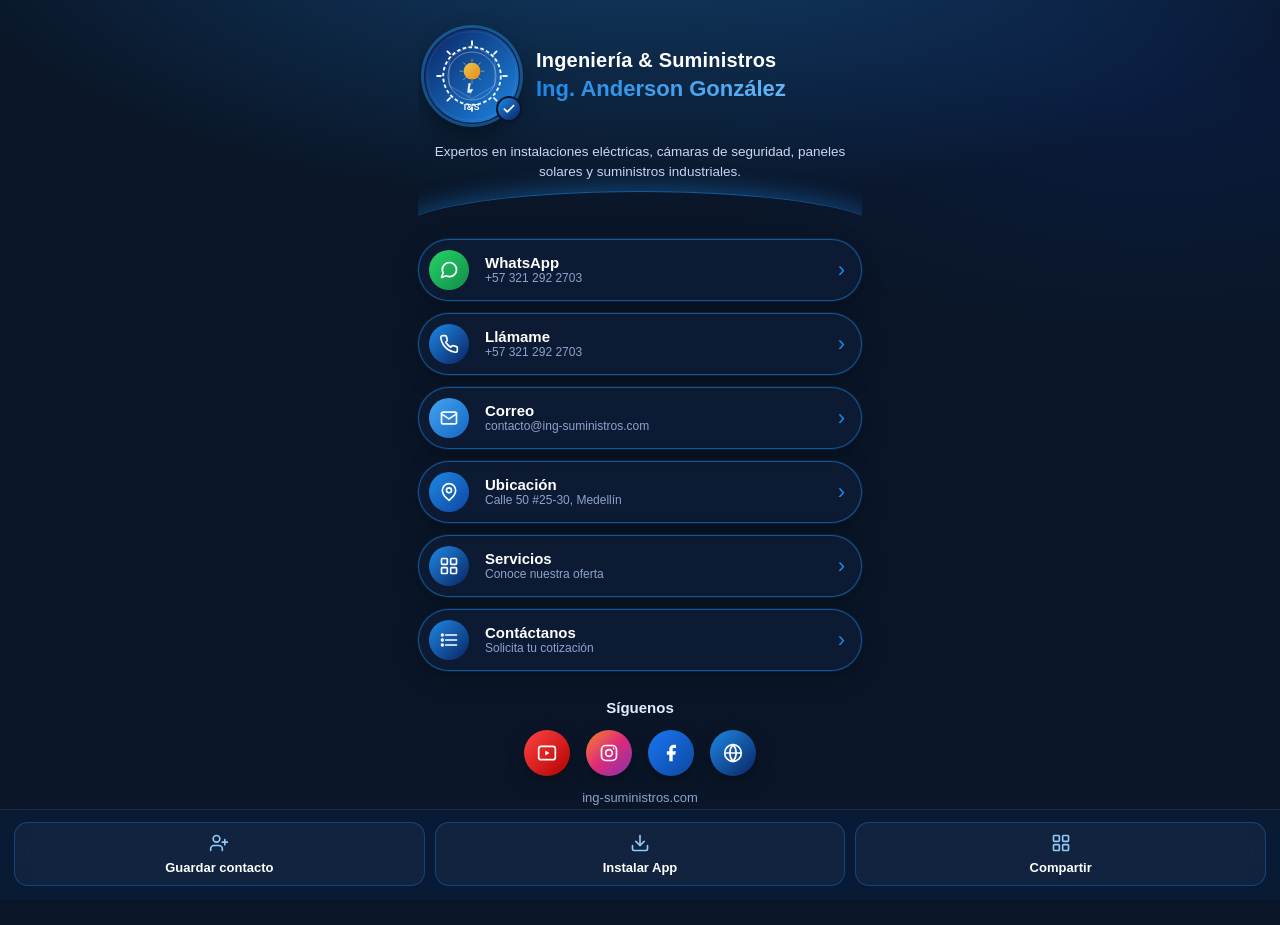
<file: index.html>
<!DOCTYPE html>
<html lang="es">

<head>
  <meta charset="UTF-8" />
  <meta name="viewport" content="width=device-width, initial-scale=1, maximum-scale=1" />
  <title>Ingeniería &amp; Suministros — I&amp;S</title>
  <meta name="description"
    content="Tarjeta de presentación digital de Ingeniería & Suministros, expertos en instalaciones eléctricas, cámaras de seguridad, paneles solares y más." />
  <meta name="theme-color" content="#0a2463" />
  <link rel="manifest" href="./manifest.json" />
  <link rel="stylesheet" href="./styles.css" />
</head>

<body>
  <main class="card">
    <!-- Hero con degradado -->
    <header class="hero">
      <div class="hero-inner">
        <div class="hero-photo">
          <img src="./logo.svg" alt="Logo de Ingeniería &amp; Suministros" />
          <span class="verified" aria-hidden="true">
            <svg viewBox="0 0 24 24" fill="none" stroke="currentColor" stroke-width="3" stroke-linecap="round"
              stroke-linejoin="round">
              <polyline points="20 6 9 17 4 12" />
            </svg>
          </span>
        </div>
        <div class="hero-info">
          <h1>Ingeniería &amp; Suministros</h1>
          <p class="role">Ing. Anderson González</p>
        </div>
      </div>
      <p class="tagline">Expertos en instalaciones eléctricas, cámaras de seguridad, paneles solares y suministros
        industriales.</p>
      <div class="hero-curve" aria-hidden="true"></div>
    </header>

    <!-- Botones de acción -->
    <section class="actions">
      <a class="action"
        href="https://wa.me/573212922703?text=Hola%2C%20quiero%20informaci%C3%B3n%20sobre%20sus%20servicios">
        <span class="action-icon whatsapp">
          <svg viewBox="0 0 24 24" fill="none" stroke="currentColor" stroke-width="2" stroke-linecap="round"
            stroke-linejoin="round">
            <path
              d="M21 11.5a8.38 8.38 0 0 1-8.5 8.5 8.5 8.5 0 0 1-4-1L3 21l2-5.5A8.38 8.38 0 0 1 4 11.5a8.5 8.5 0 0 1 17 0z" />
          </svg>
        </span>
        <span class="action-text">
          <span class="action-title">WhatsApp</span>
          <span class="action-sub">+57 321 292 2703</span>
        </span>
        <span class="chev" aria-hidden="true">›</span>
      </a>

      <a class="action" href="tel:+573212922703">
        <span class="action-icon call">
          <svg viewBox="0 0 24 24" fill="none" stroke="currentColor" stroke-width="2" stroke-linecap="round"
            stroke-linejoin="round">
            <path
              d="M22 16.92v3a2 2 0 0 1-2.18 2 19.79 19.79 0 0 1-8.63-3.07 19.5 19.5 0 0 1-6-6 19.79 19.79 0 0 1-3.07-8.67A2 2 0 0 1 4.11 2h3a2 2 0 0 1 2 1.72c.13.96.37 1.9.72 2.81a2 2 0 0 1-.45 2.11L8.09 9.91a16 16 0 0 0 6 6l1.27-1.27a2 2 0 0 1 2.11-.45c.91.35 1.85.59 2.81.72A2 2 0 0 1 22 16.92z" />
          </svg>
        </span>
        <span class="action-text">
          <span class="action-title">Llámame</span>
          <span class="action-sub">+57 321 292 2703</span>
        </span>
        <span class="chev" aria-hidden="true">›</span>
      </a>

      <a class="action" href="mailto:contacto@ing-suministros.com">
        <span class="action-icon email">
          <svg viewBox="0 0 24 24" fill="none" stroke="currentColor" stroke-width="2" stroke-linecap="round"
            stroke-linejoin="round">
            <rect x="3" y="5" width="18" height="14" rx="2" />
            <path d="m3 7 9 6 9-6" />
          </svg>
        </span>
        <span class="action-text">
          <span class="action-title">Correo</span>
          <span class="action-sub">contacto@ing-suministros.com</span>
        </span>
        <span class="chev" aria-hidden="true">›</span>
      </a>

      <a class="action" href="https://maps.app.goo.gl/iA9i36sHb884hwFA9" target="_blank" rel="noopener">
        <span class="action-icon location">
          <svg viewBox="0 0 24 24" fill="none" stroke="currentColor" stroke-width="2" stroke-linecap="round"
            stroke-linejoin="round">
            <path d="M20 10c0 6-8 12-8 12s-8-6-8-12a8 8 0 0 1 16 0z" />
            <circle cx="12" cy="10" r="3" />
          </svg>
        </span>
        <span class="action-text">
          <span class="action-title">Ubicación</span>
          <span class="action-sub">Calle 50 #25-30, Medellín</span>
        </span>
        <span class="chev" aria-hidden="true">›</span>
      </a>

      <a class="action" href="./servicios.html">
        <span class="action-icon services">
          <svg viewBox="0 0 24 24" fill="none" stroke="currentColor" stroke-width="2" stroke-linecap="round"
            stroke-linejoin="round">
            <rect x="3" y="3" width="7" height="7" rx="1" />
            <rect x="14" y="3" width="7" height="7" rx="1" />
            <rect x="3" y="14" width="7" height="7" rx="1" />
            <rect x="14" y="14" width="7" height="7" rx="1" />
          </svg>
        </span>
        <span class="action-text">
          <span class="action-title">Servicios</span>
          <span class="action-sub">Conoce nuestra oferta</span>
        </span>
        <span class="chev" aria-hidden="true">›</span>
      </a>

      <a class="action" href="./consultame.html">
        <span class="action-icon form">
          <svg viewBox="0 0 24 24" fill="none" stroke="currentColor" stroke-width="2" stroke-linecap="round"
            stroke-linejoin="round">
            <path d="M8 6h13" />
            <path d="M8 12h13" />
            <path d="M8 18h13" />
            <circle cx="4" cy="6" r="1" />
            <circle cx="4" cy="12" r="1" />
            <circle cx="4" cy="18" r="1" />
          </svg>
        </span>
        <span class="action-text">
          <span class="action-title">Contáctanos</span>
          <span class="action-sub">Solicita tu cotización</span>
        </span>
        <span class="chev" aria-hidden="true">›</span>
      </a>
    </section>

    <!-- Redes -->
    <section class="social">
      <h2 class="social-title">Síguenos</h2>
      <div class="social-row">
        <a class="soc soc-yt" href="https://www.youtube.com/" target="_blank" rel="noopener" aria-label="YouTube">
          <svg viewBox="0 0 24 24" fill="none" stroke="currentColor" stroke-width="2" stroke-linecap="round"
            stroke-linejoin="round">
            <rect x="2" y="4" width="20" height="16" rx="3" />
            <path d="m10 9 5 3-5 3z" fill="currentColor" stroke="none" />
          </svg>
        </a>
        <a class="soc soc-ig" href="https://instagram.com/" target="_blank" rel="noopener" aria-label="Instagram">
          <svg viewBox="0 0 24 24" fill="none" stroke="currentColor" stroke-width="2" stroke-linecap="round"
            stroke-linejoin="round">
            <rect x="3" y="3" width="18" height="18" rx="5" />
            <circle cx="12" cy="12" r="4" />
            <circle cx="17.5" cy="6.5" r="1" fill="currentColor" stroke="none" />
          </svg>
        </a>
        <a class="soc soc-fb" href="https://facebook.com/" target="_blank" rel="noopener" aria-label="Facebook">
          <svg viewBox="0 0 24 24" fill="currentColor">
            <path d="M18 2h-3a5 5 0 0 0-5 5v3H7v4h3v8h4v-8h3l1-4h-4V7a1 1 0 0 1 1-1h3z" />
          </svg>
        </a>
        <a class="soc soc-web" href="https://ing-suministros.com" target="_blank" rel="noopener" aria-label="Sitio web">
          <svg viewBox="0 0 24 24" fill="none" stroke="currentColor" stroke-width="2" stroke-linecap="round"
            stroke-linejoin="round">
            <circle cx="12" cy="12" r="10" />
            <path d="M2 12h20" />
            <path d="M12 2a15 15 0 0 1 0 20M12 2a15 15 0 0 0 0 20" />
          </svg>
        </a>
      </div>
      <p class="web">ing-suministros.com</p>
    </section>

    <div class="footer-spacer"></div>
  </main>

  <!-- Barra inferior fija -->
  <nav class="dock" aria-label="Acciones rápidas">
    <button class="dock-btn" id="saveContact" type="button">
      <span class="dock-icon" aria-hidden="true">
        <svg viewBox="0 0 24 24" fill="none" stroke="currentColor" stroke-width="2" stroke-linecap="round"
          stroke-linejoin="round">
          <path d="M16 21v-2a4 4 0 0 0-4-4H6a4 4 0 0 0-4 4v2" />
          <circle cx="9" cy="7" r="4" />
          <path d="M19 8v6" />
          <path d="M22 11h-6" />
        </svg>
      </span>
      <span>Guardar contacto</span>
    </button>
    <button class="dock-btn" id="installAppBtn" type="button">
      <span class="dock-icon" aria-hidden="true">
        <svg viewBox="0 0 24 24" fill="none" stroke="currentColor" stroke-width="2" stroke-linecap="round"
          stroke-linejoin="round">
          <path d="M21 15v4a2 2 0 0 1-2 2H5a2 2 0 0 1-2-2v-4" />
          <polyline points="7 10 12 15 17 10" />
          <line x1="12" y1="15" x2="12" y2="3" />
        </svg>
      </span>
      <span>Instalar App</span>
    </button>
    <button class="dock-btn" id="shareCard" type="button">
      <span class="dock-icon" aria-hidden="true">
        <svg viewBox="0 0 24 24" fill="none" stroke="currentColor" stroke-width="2" stroke-linecap="round"
          stroke-linejoin="round">
          <rect x="3" y="3" width="7" height="7" rx="1" />
          <rect x="14" y="3" width="7" height="7" rx="1" />
          <rect x="3" y="14" width="7" height="7" rx="1" />
          <rect x="14" y="14" width="7" height="7" rx="1" />
        </svg>
      </span>
      <span>Compartir</span>
    </button>
  </nav>

  <div id="toast" class="toast" role="status" aria-live="polite"></div>

  <!-- iOS Install Modal -->
  <div id="iosInstallModal" class="modal-overlay">
    <div class="modal-content">
      <h2 class="modal-title">Cómo instalar en tu iPhone</h2>
      <ol class="modal-steps">
        <li>Toca el ícono de <strong>Compartir</strong> <svg
            style="display:inline; width:16px; height:16px; vertical-align:text-bottom;" viewBox="0 0 24 24" fill="none"
            stroke="currentColor" stroke-width="2">
            <path d="M4 12v8a2 2 0 0 0 2 2h12a2 2 0 0 0 2-2v-8" />
            <polyline points="16 6 12 2 8 6" />
            <line x1="12" y1="2" x2="12" y2="15" />
          </svg> en la barra inferior.</li>
        <li>Selecciona <strong>Agregar a la pantalla de inicio</strong> <svg
            style="display:inline; width:16px; height:16px; vertical-align:text-bottom;" viewBox="0 0 24 24" fill="none"
            stroke="currentColor" stroke-width="2">
            <rect x="3" y="3" width="18" height="18" rx="2" ry="2" />
            <line x1="12" y1="8" x2="12" y2="16" />
            <line x1="8" y1="12" x2="16" y2="12" />
          </svg>.</li>
      </ol>
      <button class="modal-close" id="closeIosInstall" type="button">Cerrar</button>
    </div>
  </div>

  <!-- VCard Fallback Modal -->
  <div id="vcardFallbackModal" class="modal-overlay">
    <div class="modal-content">
      <h2 class="modal-title">No se pudo guardar automáticamente</h2>
      <p class="modal-text">Parece que tu navegador no permite descargar el contacto directamente. Puedes copiar
        nuestros datos para agregarlos manualmente.</p>
      <div style="display: flex; gap: 10px; margin-top: 15px;">
        <button class="modal-primary" id="copyVCardData" type="button">Copiar datos</button>
        <button class="modal-close" id="closeVCardModal" type="button">Cancelar</button>
      </div>
    </div>
  </div>

  <script src="./script.js"></script>
</body>

</html>
</file>
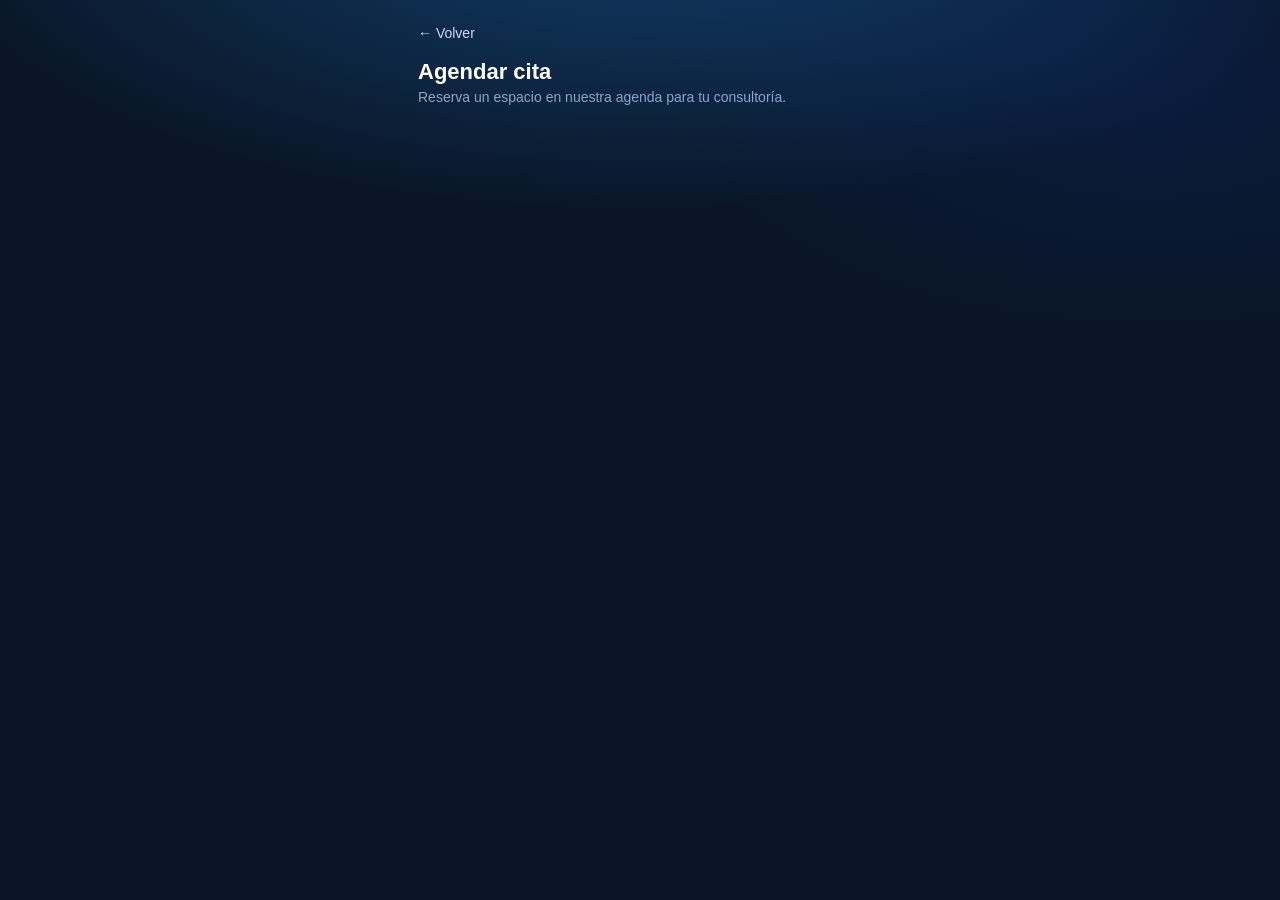
<file: agendar.html>
<!DOCTYPE html>
<html lang="es">
<head>
<meta charset="UTF-8" />
<meta name="viewport" content="width=device-width, initial-scale=1, maximum-scale=1" />
<title>Agendar cita — Ingeniería &amp; Suministros</title>
<meta name="theme-color" content="#0a2463" />
<link rel="manifest" href="./manifest.json" />
<link rel="stylesheet" href="./styles.css" />
</head>
<body>
  <main class="page">
    <a class="back" href="./index.html">← Volver</a>
    <h1>Agendar cita</h1>
    <p class="lead">Reserva un espacio en nuestra agenda para tu consultoría.</p>

    <div class="calendly-container" style="margin-top: 1rem;">
      <div class="calendly-inline-widget" data-url="https://calendly.com/davidgonzalez-dg560?locale=es" style="min-width:320px;height:700px;"></div>
      <script type="text/javascript" src="https://assets.calendly.com/assets/external/widget.js" async></script>
    </div>
  </main>

  <script src="./script.js"></script>
</body>
</html>
</file>
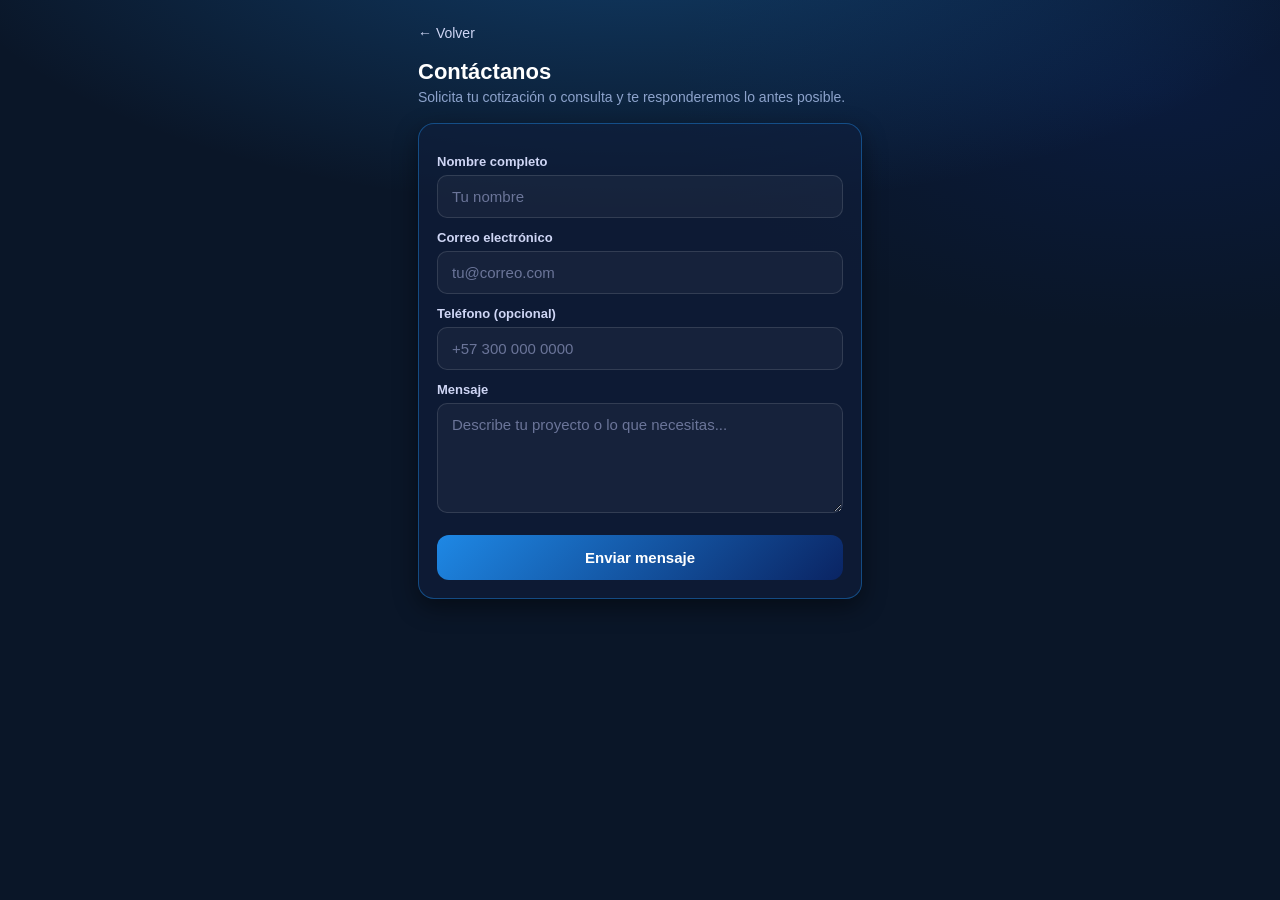
<file: consultame.html>
<!DOCTYPE html>
<html lang="es">
<head>
<meta charset="UTF-8" />
<meta name="viewport" content="width=device-width, initial-scale=1, maximum-scale=1" />
<title>Contáctanos — Ingeniería &amp; Suministros</title>
<meta name="description" content="Solicita una cotización o consulta sobre nuestros servicios de ingeniería y suministros." />
<meta name="theme-color" content="#0a2463" />
<link rel="manifest" href="./manifest.json" />
<link rel="stylesheet" href="./styles.css" />
</head>
<body>
  <main class="page">
    <a class="back" href="./index.html">← Volver</a>
    <h1>Contáctanos</h1>
    <p class="lead">Solicita tu cotización o consulta y te responderemos lo antes posible.</p>

    <form id="contactForm" class="form-card" novalidate>
      <label for="nombre">Nombre completo</label>
      <input id="nombre" name="nombre" type="text" required placeholder="Tu nombre" />

      <label for="email">Correo electrónico</label>
      <input id="email" name="email" type="email" required placeholder="tu@correo.com" />

      <label for="telefono">Teléfono (opcional)</label>
      <input id="telefono" name="telefono" type="tel" placeholder="+57 300 000 0000" />

      <label for="mensaje">Mensaje</label>
      <textarea id="mensaje" name="mensaje" required placeholder="Describe tu proyecto o lo que necesitas..."></textarea>

      <button type="submit">Enviar mensaje</button>
    </form>
  </main>

  <script src="./script.js"></script>
</body>
</html>
</file>
<file: styles.css>
:root {
  --bg: #0a1628;
  --bg-2: #0f1f3d;
  --ink: #ffffff;
  --muted: #8da3cc;

  --neon: #1e88e5;
  --neon-2: #0a2463;

  --font-family: -apple-system, BlinkMacSystemFont, "Segoe UI", Roboto, "Helvetica Neue", Arial, sans-serif;

  --card-radius: 16px;
  --shadow: 0 8px 24px rgba(0, 0, 0, 0.45);
}

* { box-sizing: border-box; }

html, body {
  margin: 0;
  padding: 0;
  font-family: var(--font-family);
  color: var(--ink);
  background: var(--bg);
  -webkit-font-smoothing: antialiased;
}

body {
  background:
    radial-gradient(1200px 500px at 50% -10%, rgba(30, 136, 229, 0.35), transparent 60%),
    radial-gradient(800px 400px at 90% 10%, rgba(10, 36, 99, 0.35), transparent 60%),
    var(--bg);
  min-height: 100vh;
}

.card {
  max-width: 480px;
  margin: 0 auto;
  min-height: 100vh;
  padding: 0 18px 24px;
  padding-bottom: calc(120px + env(safe-area-inset-bottom));
}

/* Hero */
.hero {
  position: relative;
  padding: 28px 6px 48px;
  overflow: hidden;
}

.hero-inner {
  display: flex;
  align-items: center;
  gap: 16px;
}

.hero-photo {
  position: relative;
  width: 96px;
  height: 96px;
  flex-shrink: 0;
  border-radius: 50%;
  overflow: visible;
  background: var(--bg-2);
  box-shadow: 0 0 0 3px rgba(30, 136, 229, 0.5), 0 10px 25px rgba(0, 0, 0, 0.45);
}

.hero-photo img {
  width: 100%;
  height: 100%;
  border-radius: 50%;
  object-fit: cover;
  display: block;
}

.verified {
  position: absolute;
  right: -2px;
  bottom: 2px;
  width: 26px;
  height: 26px;
  border-radius: 50%;
  background: linear-gradient(135deg, #1e88e5, #0a2463);
  color: #fff;
  display: grid;
  place-items: center;
  border: 2px solid var(--bg);
}
.verified svg { width: 14px; height: 14px; }

.hero-info h1 {
  font-size: 20px;
  margin: 0 0 4px;
  font-weight: 800;
  letter-spacing: 0.2px;
}

.hero-info .role {
  margin: 0 0 2px;
  font-size: 22px;
  background: linear-gradient(90deg, #1e88e5, #64b5f6);
  -webkit-background-clip: text;
  background-clip: text;
  color: transparent;
  font-weight: 700;
}

.hero-info .firm {
  margin: 0;
  font-size: 13px;
  color: var(--muted);
}

.tagline {
  margin: 18px 4px 0;
  font-size: 13.5px;
  line-height: 1.5;
  color: #cfd6f5;
  text-align: center;
}

.hero-curve {
  position: absolute;
  left: -20px;
  right: -20px;
  bottom: 0;
  height: 40px;
  border-top: 1px solid rgba(30, 136, 229, 0.6);
  border-radius: 50% 50% 0 0 / 100% 100% 0 0;
  box-shadow: 0 -6px 20px rgba(30, 136, 229, 0.35);
  pointer-events: none;
}

/* Actions */
.actions {
  display: flex;
  flex-direction: column;
  gap: 12px;
  margin-top: 8px;
}

.action {
  display: grid;
  grid-template-columns: 44px 1fr 20px;
  align-items: center;
  gap: 12px;
  background: rgba(15, 31, 61, 0.55);
  border: 1px solid rgba(30, 136, 229, 0.55);
  border-radius: 999px;
  padding: 10px 16px 10px 10px;
  text-decoration: none;
  color: var(--ink);
  box-shadow: 0 0 0 1px rgba(30, 136, 229, 0.15), 0 6px 20px rgba(0, 0, 0, 0.35);
  transition: transform 0.15s ease, box-shadow 0.15s ease, border-color 0.15s ease;
}

.action:active {
  transform: scale(0.98);
}
.action:hover {
  border-color: rgba(100, 181, 246, 0.8);
  box-shadow: 0 0 0 1px rgba(100, 181, 246, 0.35), 0 8px 24px rgba(0, 0, 0, 0.4);
}

.action-icon {
  width: 40px;
  height: 40px;
  border-radius: 50%;
  display: grid;
  place-items: center;
  color: #fff;
  flex-shrink: 0;
}
.action-icon svg { width: 20px; height: 20px; }

.action-icon.whatsapp { background: linear-gradient(135deg, #25d366, #128c4a); }
.action-icon.call     { background: linear-gradient(135deg, #1e88e5, #0a2463); }
.action-icon.email    { background: linear-gradient(135deg, #42a5f5, #1565c0); }
.action-icon.location { background: linear-gradient(135deg, #1e88e5, #0d47a1); }
.action-icon.form     { background: linear-gradient(135deg, #1e88e5, #0a2463); }

.action-text {
  display: flex;
  flex-direction: column;
  min-width: 0;
}
.action-title {
  font-weight: 600;
  font-size: 15px;
  color: #fff;
}
.action-sub {
  font-size: 12px;
  color: var(--muted);
  overflow: hidden;
  text-overflow: ellipsis;
  white-space: nowrap;
}

.chev {
  color: var(--neon);
  font-size: 22px;
  line-height: 1;
  text-align: right;
  font-weight: 300;
}

/* Social */
.social {
  margin-top: 28px;
  text-align: center;
}
.social-title {
  font-size: 15px;
  font-weight: 600;
  margin: 0 0 14px;
  color: #e6ebff;
}
.social-row {
  display: flex;
  justify-content: center;
  gap: 16px;
}
.soc {
  width: 46px;
  height: 46px;
  border-radius: 50%;
  display: grid;
  place-items: center;
  color: #fff;
  text-decoration: none;
  box-shadow: 0 6px 16px rgba(0, 0, 0, 0.35);
  transition: transform 0.15s ease;
}
.soc:active { transform: scale(0.94); }
.soc svg { width: 20px; height: 20px; }
.soc-yt  { background: linear-gradient(135deg, #ff4444, #b30000); }
.soc-ig  { background: linear-gradient(135deg, #f58529, #dd2a7b, #8134af); }
.soc-fb  { background: linear-gradient(135deg, #1877f2, #0d47a1); }
.soc-web { background: linear-gradient(135deg, #1e88e5, #0a2463); }

.web {
  margin: 14px 0 0;
  font-size: 13px;
  color: var(--muted);
}

/* Dock */
.dock {
  position: fixed;
  left: 0;
  right: 0;
  bottom: 0;
  display: flex;
  gap: 10px;
  padding: 12px 14px calc(14px + env(safe-area-inset-bottom));
  background: rgba(15, 31, 61, 0.45);
  backdrop-filter: saturate(160%) blur(18px);
  border-top: 1px solid rgba(255, 255, 255, 0.08);
  z-index: 50;
}

.dock-btn {
  flex: 1;
  display: flex;
  flex-direction: column;
  align-items: center;
  justify-content: center;
  gap: 4px;
  padding: 10px 8px;
  border: 1px solid rgba(30, 136, 229, 0.35);
  background: rgba(255, 255, 255, 0.04);
  color: #fff;
  font-size: 13px;
  font-weight: 600;
  border-radius: 14px;
  cursor: pointer;
  transition: background 0.15s ease, border-color 0.15s ease;
}

.dock-btn:hover { background: rgba(30, 136, 229, 0.12); border-color: rgba(100, 181, 246, 0.6); }
.dock-btn:active { background: rgba(30, 136, 229, 0.2); }

.dock-icon svg {
  width: 20px;
  height: 20px;
  color: #90caf9;
}

/* Toast */
.toast {
  position: fixed;
  left: 50%;
  bottom: calc(110px + env(safe-area-inset-bottom));
  transform: translateX(-50%) translateY(20px);
  background: #111827;
  color: #fff;
  padding: 10px 16px;
  border-radius: 10px;
  font-size: 14px;
  opacity: 0;
  pointer-events: none;
  transition: opacity 0.2s ease, transform 0.2s ease;
  z-index: 100;
  max-width: 90%;
  text-align: center;
  border: 1px solid rgba(30, 136, 229, 0.4);
}

.toast.show {
  opacity: 1;
  transform: translateX(-50%) translateY(0);
}

/* Form page */
.page {
  max-width: 480px;
  margin: 0 auto;
  padding: 24px 18px calc(40px + env(safe-area-inset-bottom));
  color: var(--ink);
}

.page .back {
  display: inline-flex;
  align-items: center;
  gap: 6px;
  color: #cfd6f5;
  text-decoration: none;
  font-size: 14px;
  margin-bottom: 12px;
}

.page h1 {
  font-size: 22px;
  margin: 6px 0 4px;
}

.page p.lead {
  margin: 0 0 18px;
  color: var(--muted);
  font-size: 14px;
}

.form-card {
  background: rgba(15, 31, 61, 0.6);
  border: 1px solid rgba(30, 136, 229, 0.45);
  color: var(--ink);
  border-radius: var(--card-radius);
  padding: 18px;
  box-shadow: var(--shadow);
}

.form-card label {
  display: block;
  font-size: 13px;
  font-weight: 600;
  margin: 12px 0 6px;
  color: #cfd6f5;
}

.form-card input,
.form-card textarea {
  width: 100%;
  padding: 12px 14px;
  background: rgba(255, 255, 255, 0.04);
  border: 1px solid rgba(255, 255, 255, 0.12);
  color: #fff;
  border-radius: 10px;
  font-size: 15px;
  font-family: inherit;
  outline: none;
  transition: border-color 0.15s ease, box-shadow 0.15s ease;
}

.form-card input::placeholder,
.form-card textarea::placeholder { color: #6b7599; }

.form-card input:focus,
.form-card textarea:focus {
  border-color: var(--neon);
  box-shadow: 0 0 0 3px rgba(30, 136, 229, 0.2);
}

.form-card textarea { min-height: 110px; resize: vertical; }

.form-card button {
  margin-top: 18px;
  width: 100%;
  background: linear-gradient(135deg, var(--neon), var(--neon-2));
  color: #fff;
  border: none;
  padding: 14px;
  border-radius: 12px;
  font-size: 15px;
  font-weight: 700;
  cursor: pointer;
  transition: filter 0.15s ease;
}

.form-card button:hover { filter: brightness(1.1); }

/* Extra action icon colors */
.action-icon.services    { background: linear-gradient(135deg, #1e88e5, #0a2463); }
.action-icon.appointment { background: linear-gradient(135deg, #1e88e5, #0a2463); }

/* Services grid */
.services-grid {
  display: grid;
  grid-template-columns: repeat(2, 1fr);
  gap: 12px;
  margin-top: 18px;
}

.service-card {
  background: rgba(15, 31, 61, 0.6);
  border: 1px solid rgba(30, 136, 229, 0.45);
  border-radius: 14px;
  overflow: hidden;
  box-shadow: 0 6px 18px rgba(0, 0, 0, 0.4);
  transition: transform 0.15s ease, border-color 0.15s ease;
}
.service-card:hover {
  transform: translateY(-2px);
  border-color: rgba(100, 181, 246, 0.75);
}
.service-card img {
  width: 100%;
  height: 110px;
  object-fit: cover;
  display: block;
}
.service-body {
  padding: 10px 12px 14px;
}
.service-body h3 {
  margin: 0 0 6px;
  font-size: 14px;
  color: #fff;
  font-weight: 700;
}
.service-body p {
  margin: 0;
  font-size: 12px;
  line-height: 1.4;
  color: var(--muted);
}

@media (max-width: 360px) {
  .services-grid { grid-template-columns: 1fr; }
  .service-card img { height: 140px; }
}

/* Modals */
.modal-overlay {
  position: fixed;
  top: 0;
  left: 0;
  right: 0;
  bottom: 0;
  background: rgba(10, 22, 40, 0.85);
  backdrop-filter: blur(8px);
  display: flex;
  align-items: center;
  justify-content: center;
  padding: 20px;
  z-index: 999;
  opacity: 0;
  pointer-events: none;
  transition: opacity 0.3s ease;
}

.modal-overlay.show {
  opacity: 1;
  pointer-events: auto;
}

.modal-content {
  background: var(--bg-2);
  border: 1px solid rgba(30, 136, 229, 0.45);
  border-radius: var(--card-radius);
  padding: 24px;
  width: 100%;
  max-width: 380px;
  box-shadow: var(--shadow);
  transform: translateY(20px);
  transition: transform 0.3s ease;
}

.modal-overlay.show .modal-content {
  transform: translateY(0);
}

.modal-title {
  margin: 0 0 12px;
  font-size: 18px;
  font-weight: 700;
  color: #fff;
}

.modal-steps {
  margin: 0 0 20px;
  padding-left: 20px;
  font-size: 14px;
  color: #cfd6f5;
  line-height: 1.6;
}

.modal-steps li {
  margin-bottom: 8px;
}

.modal-text {
  margin: 0 0 20px;
  font-size: 14px;
  color: #cfd6f5;
  line-height: 1.5;
}

.modal-close,
.modal-primary {
  width: 100%;
  padding: 12px;
  border-radius: 10px;
  font-size: 15px;
  font-weight: 600;
  cursor: pointer;
  border: none;
  transition: all 0.2s ease;
}

.modal-close {
  background: rgba(255, 255, 255, 0.08);
  color: #fff;
}
.modal-close:hover {
  background: rgba(255, 255, 255, 0.15);
}

.modal-primary {
  background: linear-gradient(135deg, var(--neon), var(--neon-2));
  color: #fff;
}
.modal-primary:hover {
  filter: brightness(1.1);
}
</file>
